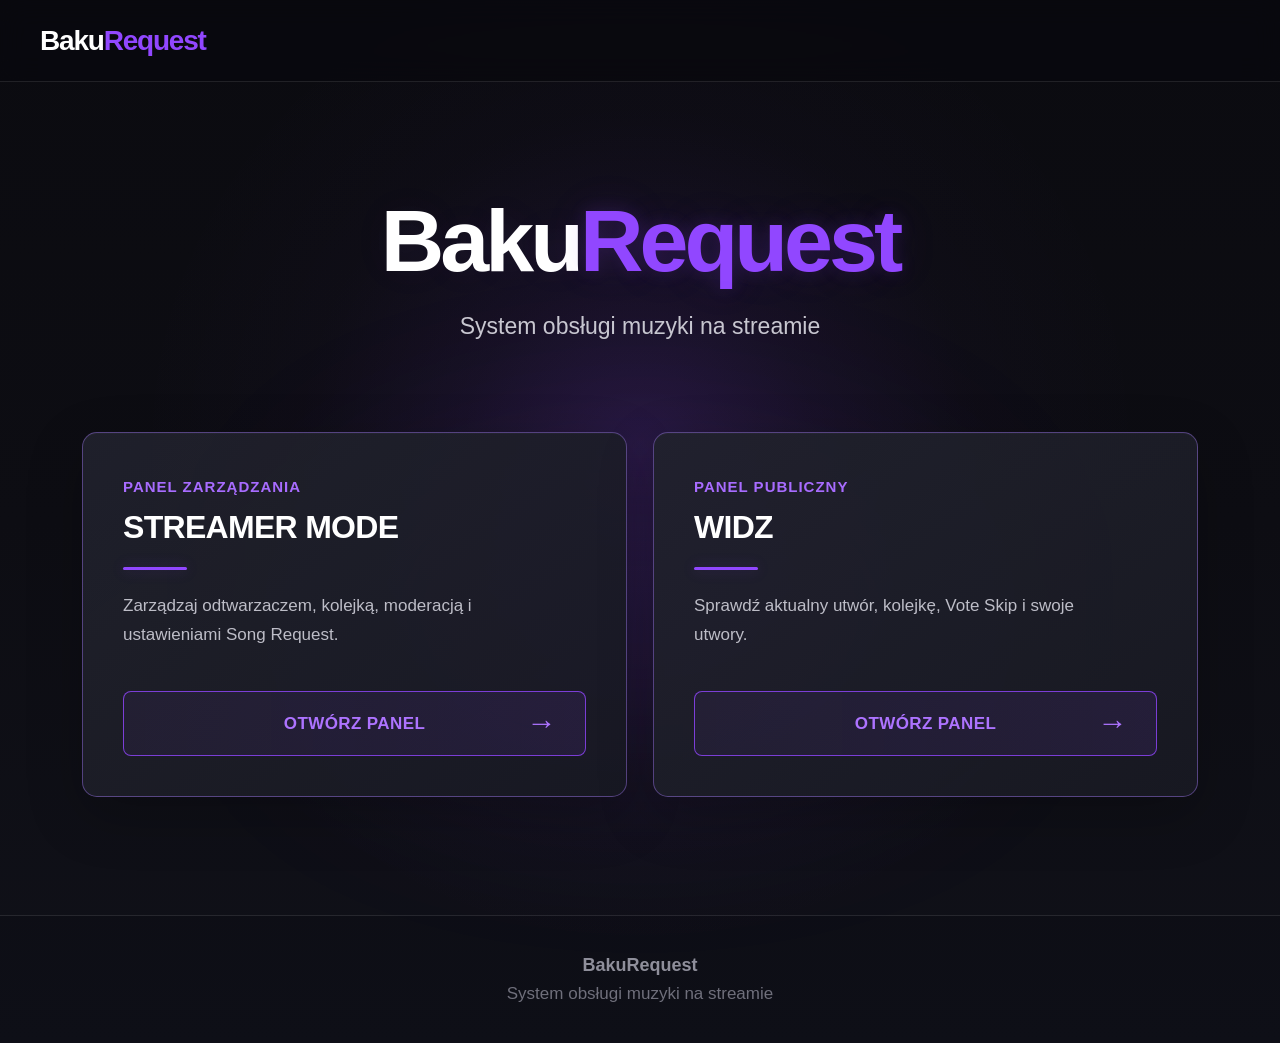
<file: web/home.html>
<!DOCTYPE html>
<html lang="pl">
<head>
    <meta charset="UTF-8">
    <meta name="viewport" content="width=device-width, initial-scale=1.0">
    <title>BakuRequest</title>

    <style>
        * {
            box-sizing: border-box;
            margin: 0;
            padding: 0;
        }

        html {
            min-height: 100%;
        }

        body {
            min-height: 100vh;
            font-family: Arial, Helvetica, sans-serif;
            background:
                radial-gradient(
                    circle at 50% 43%,
                    rgba(145, 71, 255, 0.18) 0%,
                    rgba(145, 71, 255, 0.08) 20%,
                    rgba(145, 71, 255, 0.02) 38%,
                    transparent 58%
                ),
                linear-gradient(
                    180deg,
                    #0b0b10 0%,
                    #0d0d13 50%,
                    #101119 100%
                );
            color: #f1f1f1;
            display: flex;
            flex-direction: column;
        }

        body.modal-open {
            overflow: hidden;
        }

        a {
            color: inherit;
            text-decoration: none;
        }

        button,
        input {
            font: inherit;
        }

        .topbar {
            height: 82px;
            display: flex;
            align-items: center;
            padding: 0 40px;
            border-bottom: 1px solid rgba(255, 255, 255, 0.10);
            background: rgba(9, 9, 14, 0.74);
            backdrop-filter: blur(14px);
            -webkit-backdrop-filter: blur(14px);
        }

        .topbar-logo {
            font-size: 28px;
            font-weight: 800;
            letter-spacing: -1.2px;
            color: #ffffff;
        }

        .topbar-logo span {
            color: #9147ff;
        }

        .main {
            width: 100%;
            max-width: 1180px;
            margin: 0 auto;
            padding: 116px 32px 118px;
            flex: 1;
        }

        .hero {
            text-align: center;
            margin-bottom: 90px;
        }

        .hero-title {
            font-size: clamp(56px, 7vw, 88px);
            line-height: 0.98;
            font-weight: 800;
            letter-spacing: -4px;
            color: #ffffff;
            text-shadow:
                0 0 28px rgba(255, 255, 255, 0.03),
                0 0 40px rgba(145, 71, 255, 0.05);
        }

        .hero-title span {
            color: #9147ff;
            text-shadow:
                0 0 18px rgba(145, 71, 255, 0.16),
                0 0 46px rgba(145, 71, 255, 0.12);
        }

        .hero-subtitle {
            margin-top: 26px;
            font-size: 23px;
            line-height: 1.4;
            color: #c8c8d0;
            font-weight: 400;
        }

        .cards {
            display: grid;
            grid-template-columns: repeat(2, minmax(0, 1fr));
            gap: 26px;
            position: relative;
        }

        .cards::before {
            content: "";
            position: absolute;
            width: 600px;
            height: 260px;
            left: 50%;
            top: 50%;
            transform: translate(-50%, -50%);
            background: rgba(145, 71, 255, 0.12);
            filter: blur(110px);
            border-radius: 50%;
            pointer-events: none;
            z-index: 0;
        }

        .panel-card {
            position: relative;
            z-index: 1;
            min-height: 365px;
            padding: 45px 40px 40px;
            border: 1px solid rgba(166, 125, 255, 0.42);
            border-radius: 15px;
            background:
                linear-gradient(
                    145deg,
                    rgba(33, 34, 45, 0.93) 0%,
                    rgba(24, 25, 35, 0.92) 100%
                );
            box-shadow:
                inset 0 1px 0 rgba(255, 255, 255, 0.025),
                0 18px 55px rgba(0, 0, 0, 0.22);
            transition:
                transform 0.2s ease,
                border-color 0.2s ease,
                box-shadow 0.2s ease;
            display: flex;
            flex-direction: column;
        }

        .panel-card:hover {
            transform: translateY(-3px);
            border-color: rgba(145, 71, 255, 0.72);
            box-shadow:
                inset 0 1px 0 rgba(255, 255, 255, 0.03),
                0 20px 65px rgba(0, 0, 0, 0.30),
                0 0 28px rgba(145, 71, 255, 0.05);
        }

        .panel-label {
            color: #a86cff;
            font-size: 15px;
            font-weight: 800;
            letter-spacing: 1px;
            text-transform: uppercase;
            margin-bottom: 15px;
        }

        .panel-title {
            color: #ffffff;
            font-size: 32px;
            line-height: 1.1;
            font-weight: 800;
            letter-spacing: -0.7px;
            text-transform: uppercase;
        }

        .panel-line {
            width: 64px;
            height: 3px;
            margin: 21px 0 21px;
            border-radius: 99px;
            background: #9147ff;
            box-shadow: 0 0 14px rgba(145, 71, 255, 0.25);
        }

        .panel-description {
            color: #bdbdc7;
            font-size: 17px;
            line-height: 1.75;
            max-width: 430px;
            margin-bottom: 30px;
        }

        .panel-button {
            width: 100%;
            min-height: 65px;
            margin-top: auto;
            border: 1px solid rgba(145, 71, 255, 0.80);
            border-radius: 8px;
            background:
                linear-gradient(
                    90deg,
                    rgba(145, 71, 255, 0.06),
                    rgba(145, 71, 255, 0.10)
                );
            display: flex;
            align-items: center;
            justify-content: center;
            padding: 0 24px;
            color: #ad73ff;
            font-size: 17px;
            font-weight: 800;
            letter-spacing: 0.4px;
            text-transform: uppercase;
            position: relative;
            transition:
                background 0.2s ease,
                border-color 0.2s ease,
                color 0.2s ease;
            cursor: pointer;
        }

        button.panel-button {
            appearance: none;
            -webkit-appearance: none;
        }

        .panel-button:hover {
            background: rgba(145, 71, 255, 0.17);
            border-color: #a665ff;
            color: #c29aff;
        }

        .panel-button-arrow {
            position: absolute;
            right: 28px;
            font-size: 30px;
            line-height: 1;
            font-weight: 400;
            transform: translateY(-1px);
        }

        .footer {
            min-height: 128px;
            border-top: 1px solid rgba(255, 255, 255, 0.10);
            display: flex;
            flex-direction: column;
            align-items: center;
            justify-content: center;
            background: rgba(9, 9, 14, 0.18);
            padding: 25px;
            text-align: center;
        }

        .footer-logo {
            font-size: 18px;
            font-weight: 800;
            color: #8f8f9b;
            margin-bottom: 8px;
        }

        .footer-logo span {
            color: #8f8f9b;
        }

        .footer-text {
            color: #6f6f7b;
            font-size: 17px;
        }

        .modal-overlay {
            position: fixed;
            inset: 0;
            z-index: 1000;
            background: rgba(0, 0, 0, 0.72);
            display: none;
            align-items: center;
            justify-content: center;
            padding: 20px;
            backdrop-filter: blur(4px);
            -webkit-backdrop-filter: blur(4px);
        }

        .modal-overlay.open {
            display: flex;
        }

        .modal {
            width: 100%;
            max-width: 470px;
            background: #17171b;
            border: 1px solid #303036;
            border-radius: 14px;
            box-shadow:
                0 30px 90px rgba(0, 0, 0, 0.55),
                0 0 40px rgba(145, 71, 255, 0.05);
            overflow: hidden;
            animation: modalAppear 0.16s ease-out;
        }

        @keyframes modalAppear {
            from {
                opacity: 0;
                transform: translateY(8px) scale(0.985);
            }

            to {
                opacity: 1;
                transform: translateY(0) scale(1);
            }
        }

        .modal-header {
            min-height: 67px;
            display: flex;
            align-items: center;
            justify-content: space-between;
            gap: 20px;
            padding: 0 20px;
            border-bottom: 1px solid #2b2b31;
        }

        .modal-header h2 {
            font-size: 18px;
            font-weight: 700;
            color: #f1f1f1;
        }

        .modal-close {
            width: 36px;
            height: 36px;
            border: 1px solid #333339;
            border-radius: 8px;
            background: #202025;
            color: #bdbdc7;
            font-size: 24px;
            line-height: 1;
            cursor: pointer;
            display: flex;
            align-items: center;
            justify-content: center;
            transition:
                background 0.15s ease,
                border-color 0.15s ease,
                color 0.15s ease;
        }

        .modal-close:hover {
            background: #28282e;
            border-color: #44444c;
            color: #ffffff;
        }

        .modal-body {
            padding: 22px 20px 20px;
        }

        .login-description {
            color: #a9a9b3;
            font-size: 14px;
            line-height: 1.6;
            margin-bottom: 22px;
        }

        .input-label {
            display: block;
            color: #d7d7dd;
            font-size: 13px;
            font-weight: 700;
            margin-bottom: 8px;
        }

        .input {
            width: 100%;
            min-height: 44px;
            border: 1px solid #303037;
            border-radius: 8px;
            background: #0f0f11;
            color: #f1f1f1;
            padding: 11px 12px;
            outline: none;
            transition:
                border-color 0.15s ease,
                box-shadow 0.15s ease;
        }

        .input::placeholder {
            color: #64646e;
        }

        .input:focus {
            border-color: #9147ff;
            box-shadow: 0 0 0 3px rgba(145, 71, 255, 0.10);
        }

        .login-field-gap {
            height: 17px;
        }

        .password-wrapper {
            position: relative;
        }

        .password-wrapper .input {
            padding-right: 88px;
        }

        .show-password-button {
            position: absolute;
            top: 50%;
            right: 7px;
            transform: translateY(-50%);
            min-height: 31px;
            border: 1px solid #333339;
            border-radius: 7px;
            background: #202025;
            color: #a9a9b3;
            padding: 0 10px;
            font-size: 11px;
            font-weight: 700;
            cursor: pointer;
        }

        .show-password-button:hover {
            color: #ffffff;
            border-color: #44444c;
        }

        .login-actions {
            display: flex;
            justify-content: flex-end;
            margin-top: 24px;
        }

        .login-submit {
            min-height: 42px;
            border: 1px solid #9147ff;
            border-radius: 8px;
            background: #9147ff;
            color: #ffffff;
            padding: 0 18px;
            font-weight: 700;
            cursor: pointer;
            transition:
                background 0.15s ease,
                border-color 0.15s ease;
        }

        .login-submit:hover {
            background: #a05cff;
            border-color: #a05cff;
        }

        .login-submit:disabled {
            opacity: 0.55;
            cursor: default;
        }

        .login-message {
            min-height: 18px;
            margin-top: 14px;
            font-size: 13px;
            line-height: 1.4;
            color: #ff7474;
        }


        @media (max-width: 950px) {
            .main {
                padding-top: 82px;
            }

            .hero {
                margin-bottom: 62px;
            }

            .cards {
                grid-template-columns: 1fr;
            }

            .panel-card {
                min-height: 330px;
            }
        }

        @media (max-width: 600px) {
            .topbar {
                height: 70px;
                padding: 0 20px;
            }

            .topbar-logo {
                font-size: 22px;
            }

            .main {
                padding: 66px 18px 76px;
            }

            .hero {
                margin-bottom: 50px;
            }

            .hero-title {
                font-size: 50px;
                letter-spacing: -2.8px;
            }

            .hero-subtitle {
                font-size: 18px;
                margin-top: 20px;
            }

            .cards {
                gap: 18px;
            }

            .panel-card {
                padding: 30px 24px 24px;
                min-height: 320px;
            }

            .panel-title {
                font-size: 27px;
            }

            .panel-description {
                font-size: 15px;
                line-height: 1.65;
            }

            .panel-button {
                min-height: 58px;
                font-size: 15px;
            }

            .panel-button-arrow {
                right: 20px;
                font-size: 25px;
            }

            .footer {
                min-height: 110px;
            }

            .footer-text {
                font-size: 15px;
            }

            .modal {
                max-width: 100%;
            }
        }
    </style>
</head>

<body>

    <header class="topbar">
        <a href="/" class="topbar-logo">
            Baku<span>Request</span>
        </a>
    </header>

    <main class="main">

        <section class="hero">
            <h1 class="hero-title">
                Baku<span>Request</span>
            </h1>

            <p class="hero-subtitle">
                System obsługi muzyki na streamie
            </p>
        </section>

        <section class="cards">

            <article class="panel-card">
                <div class="panel-label">
                    Panel zarządzania
                </div>

                <h2 class="panel-title">
                    Streamer Mode
                </h2>

                <div class="panel-line"></div>

                <p class="panel-description">
                    Zarządzaj odtwarzaczem, kolejką,
                    moderacją i ustawieniami Song Request.
                </p>

                <button
                    id="streamer-mode-button"
                    class="panel-button"
                    type="button"
                >
                    Otwórz panel
                    <span class="panel-button-arrow">→</span>
                </button>
            </article>

            <article class="panel-card">
                <div class="panel-label">
                    Panel publiczny
                </div>

                <h2 class="panel-title">
                    Widz
                </h2>

                <div class="panel-line"></div>

                <p class="panel-description">
                    Sprawdź aktualny utwór, kolejkę,
                    Vote Skip i swoje utwory.
                </p>

                <a href="/viewer" class="panel-button">
                    Otwórz panel
                    <span class="panel-button-arrow">→</span>
                </a>
            </article>

        </section>

    </main>

    <footer class="footer">
        <div class="footer-logo">
            BakuRequest
        </div>

        <div class="footer-text">
            System obsługi muzyki na streamie
        </div>
    </footer>

    <div
        id="login-modal"
        class="modal-overlay"
    >
        <div
            class="modal"
            role="dialog"
            aria-modal="true"
            aria-labelledby="login-modal-title"
        >

            <div class="modal-header">

                <h2 id="login-modal-title">
                    Streamer Mode
                </h2>

                <button
                    id="login-modal-close"
                    class="modal-close"
                    type="button"
                    aria-label="Zamknij"
                >
                    ×
                </button>

            </div>

            <div class="modal-body">

                <p class="login-description">
                    Zaloguj się, aby przejść do panelu zarządzania BakuRequest.
                </p>

                <form id="login-form">

                    <label
                        class="input-label"
                        for="login-username"
                    >
                        Login
                    </label>

                    <input
                        id="login-username"
                        class="input"
                        type="text"
                        autocomplete="username"
                        placeholder="Wpisz login"
                        required
                    >

                    <div class="login-field-gap"></div>

                    <label
                        class="input-label"
                        for="login-password"
                    >
                        Hasło
                    </label>

                    <div class="password-wrapper">

                        <input
                            id="login-password"
                            class="input"
                            type="password"
                            autocomplete="current-password"
                            placeholder="Wpisz hasło"
                            required
                        >

                        <button
                            id="show-password-button"
                            class="show-password-button"
                            type="button"
                        >
                            Pokaż
                        </button>

                    </div>

                    <div class="login-actions">

                        <button
                            id="login-submit"
                            class="login-submit"
                            type="submit"
                        >
                            Zaloguj się
                        </button>

                    </div>

                    <div
                        id="login-message"
                        class="login-message"
                    ></div>

                </form>

            </div>

        </div>
    </div>


    <script>
        const streamerModeButton =
            document.getElementById(
                "streamer-mode-button"
            );

        const loginModal =
            document.getElementById(
                "login-modal"
            );

        const loginModalClose =
            document.getElementById(
                "login-modal-close"
            );

        const loginForm =
            document.getElementById(
                "login-form"
            );

        const loginUsername =
            document.getElementById(
                "login-username"
            );

        const loginPassword =
            document.getElementById(
                "login-password"
            );

        const loginMessage =
            document.getElementById(
                "login-message"
            );

        const loginSubmit =
            document.getElementById(
                "login-submit"
            );

        const showPasswordButton =
            document.getElementById(
                "show-password-button"
            );


        function openLoginModal() {
            loginModal.classList.add(
                "open"
            );

            document.body.classList.add(
                "modal-open"
            );

            loginMessage.textContent = "";

            setTimeout(
                function () {
                    loginUsername.focus();
                },
                50
            );
        }


        function closeLoginModal() {
            loginModal.classList.remove(
                "open"
            );

            document.body.classList.remove(
                "modal-open"
            );

            loginMessage.textContent = "";
        }


        streamerModeButton.addEventListener(
            "click",
            openLoginModal
        );


        loginModalClose.addEventListener(
            "click",
            closeLoginModal
        );


        loginModal.addEventListener(
            "click",
            function (event) {
                if (
                    event.target ===
                    loginModal
                ) {
                    closeLoginModal();
                }
            }
        );


        document.addEventListener(
            "keydown",
            function (event) {
                if (
                    event.key === "Escape" &&
                    loginModal.classList.contains(
                        "open"
                    )
                ) {
                    closeLoginModal();
                }
            }
        );


        showPasswordButton.addEventListener(
            "click",
            function () {
                const passwordVisible =
                    loginPassword.type ===
                    "text";

                loginPassword.type =
                    passwordVisible
                        ? "password"
                        : "text";

                showPasswordButton.textContent =
                    passwordVisible
                        ? "Pokaż"
                        : "Ukryj";
            }
        );


        loginForm.addEventListener(
            "submit",
            function (event) {
                event.preventDefault();

                loginMessage.textContent =
                    "Logowanie nie jest jeszcze podłączone do serwera.";
            }
        );
    </script>

</body>
</html>
</file>
